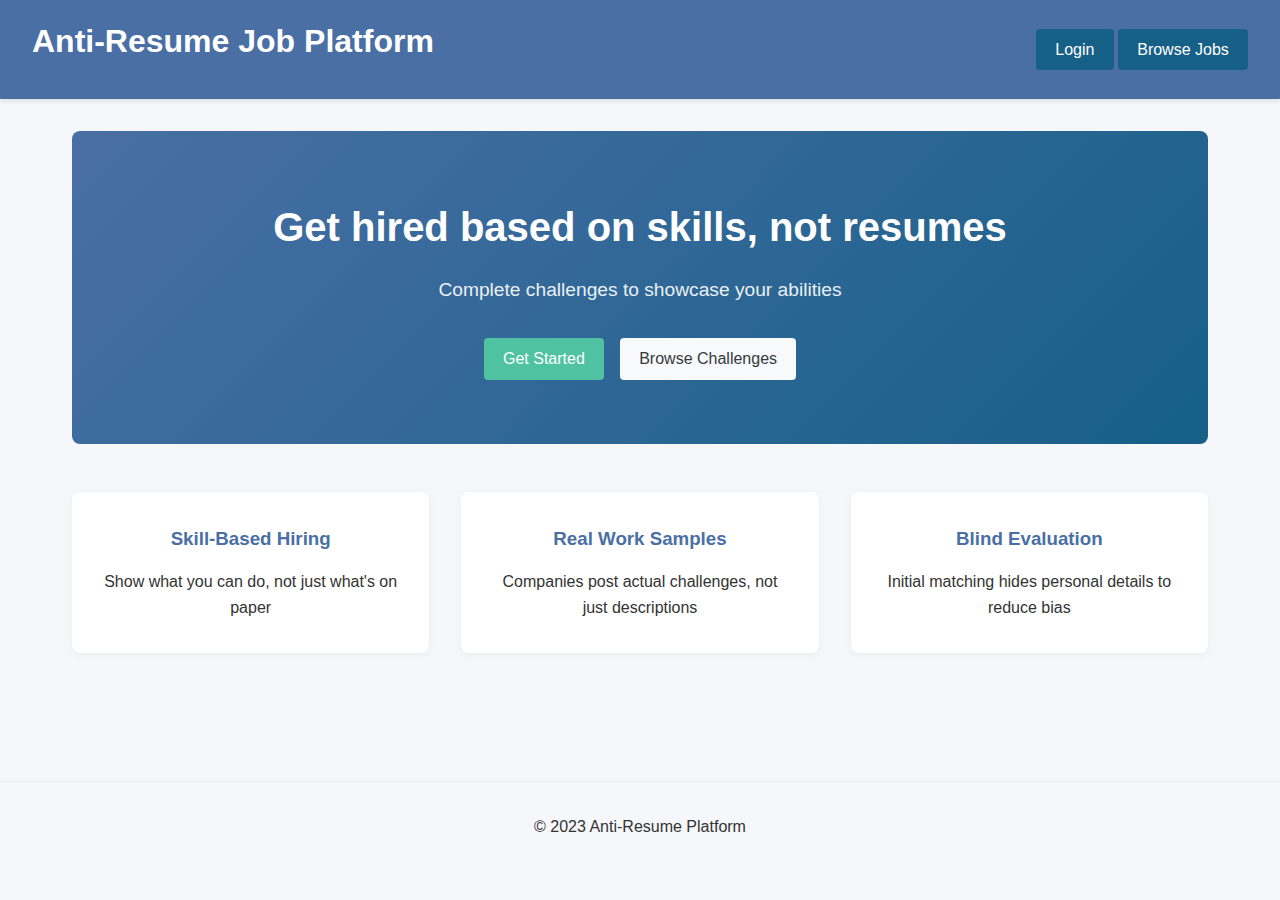
<file: index.html>
<!DOCTYPE html>
<html lang="en">
<head>
    <meta charset="UTF-8">
    <meta name="viewport" content="width=device-width, initial-scale=1.0">
    <title>Anti-Resume Job Platform</title>
    <link rel="stylesheet" href="style.css">
</head>
<body>
    <header>
        <h1>Anti-Resume Job Platform</h1>
        <nav>
            <a href="login.html" class="btn">Login</a>
            <a href="dashboard.html" class="btn">Browse Jobs</a>
        </nav>
    </header>
    
    <main>
        <section class="hero">
            <h2>Get hired based on skills, not resumes</h2>
            <p>Complete challenges to showcase your abilities</p>
            <div class="cta-buttons">
                <a href="login.html" class="btn primary">Get Started</a>
                <a href="dashboard.html" class="btn secondary">Browse Challenges</a>
            </div>
        </section>
        
        <section class="features">
            <div class="feature-card">
                <h3>Skill-Based Hiring</h3>
                <p>Show what you can do, not just what's on paper</p>
            </div>
            <div class="feature-card">
                <h3>Real Work Samples</h3>
                <p>Companies post actual challenges, not just descriptions</p>
            </div>
            <div class="feature-card">
                <h3>Blind Evaluation</h3>
                <p>Initial matching hides personal details to reduce bias</p>
            </div>
        </section>
    </main>

    <footer>
        <p>© 2023 Anti-Resume Platform</p>
    </footer>

    <script src="storage.js"></script>
</body>
</html>
</file>
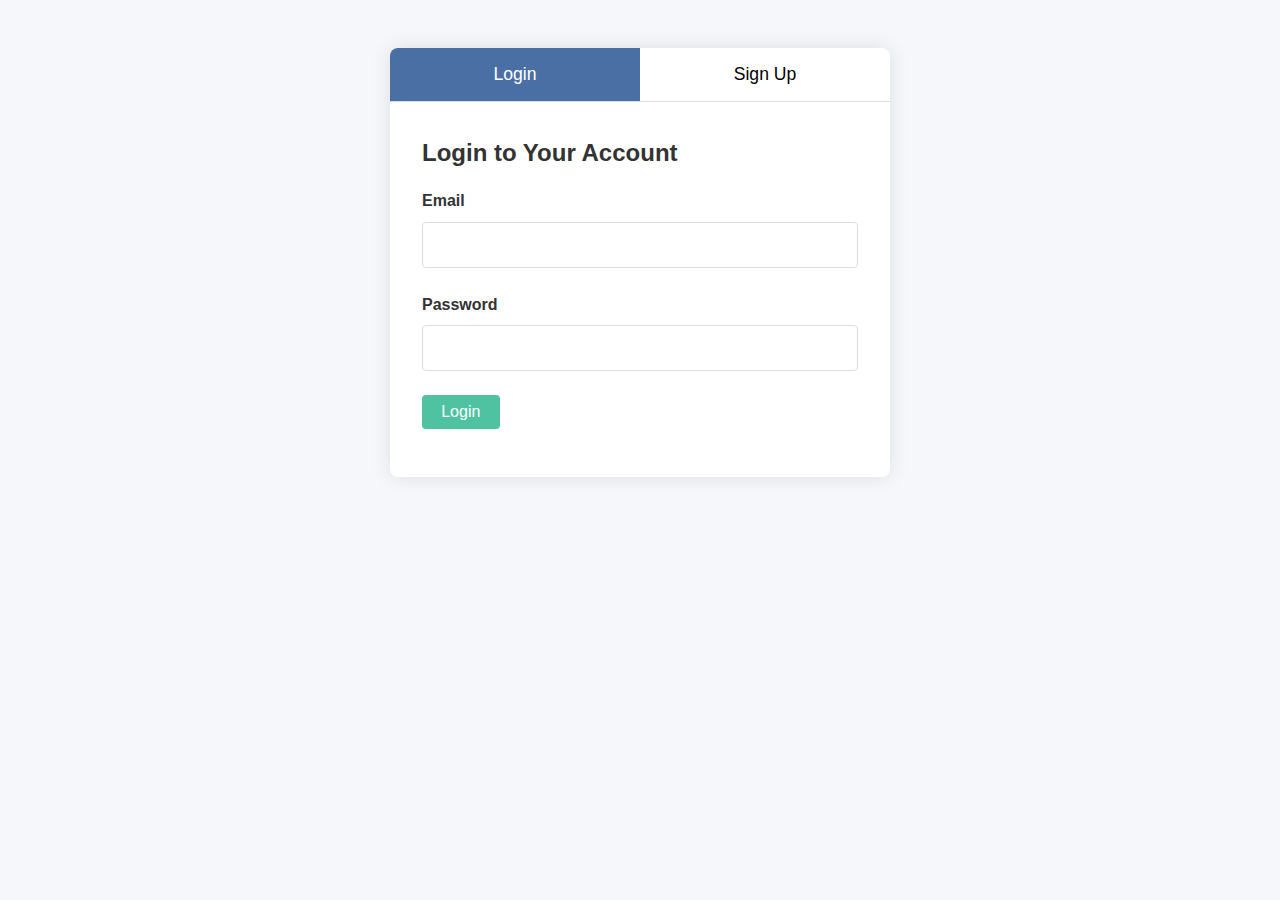
<file: dashboard.html>
<!DOCTYPE html>
<html lang="en">
<head>
    <meta charset="UTF-8">
    <meta name="viewport" content="width=device-width, initial-scale=1.0">
    <title>Dashboard - Anti-Resume</title>
    <link rel="stylesheet" href="style.css">
</head>
<body>
    <header>
        <h1>Welcome, <span id="userName"></span></h1>
        <nav>
            <button id="logoutBtn" class="btn">Logout</button>
            <a href="post-job.html" id="postJobBtn" class="btn primary">Post a Challenge</a>
            <a href="profile.html" class="btn">My Profile</a>
        </nav>
    </header>

    <main>
        <section class="filter-section">
            <h2>Available Challenges</h2>
            <div class="filters">
                <select id="skillFilter">
                    <option value="">All Skills</option>
                    <option value="HTML">HTML</option>
                    <option value="CSS">CSS</option>
                    <option value="JavaScript">JavaScript</option>
                    <option value="Node.js">Node.js</option>
                    <option value="API Design">API Design</option>
                    <option value="UI Design">UI Design</option>
                </select>
                <select id="difficultyFilter">
                    <option value="">Any Difficulty</option>
                    <option value="easy">Easy</option>
                    <option value="medium">Medium</option>
                    <option value="hard">Hard</option>
                </select>
            </div>
        </section>
        
        <div id="jobListings" class="job-listings">
            <!-- Jobs will be loaded here by JavaScript -->
        </div>

        <section class="hardcoded-challenges">
            <h3>Featured Challenges</h3>
            <div class="job-listings">
                <!-- Hardcoded challenges will appear here -->
            </div>
        </section>
    </main>

    <script src="storage.js"></script>
    <script src="auth.js"></script>
    <script src="jobs.js"></script>
    
    <script>
        // Handle challenge button clicks
        document.addEventListener('click', function(e) {
            if (e.target.classList.contains('start-challenge-btn')) {
                const challengeId = e.target.dataset.challengeId;
                window.location.href = `challenge.html?id=${challengeId}`;
            }
        });
    </script>
</body>
</html>
</file>
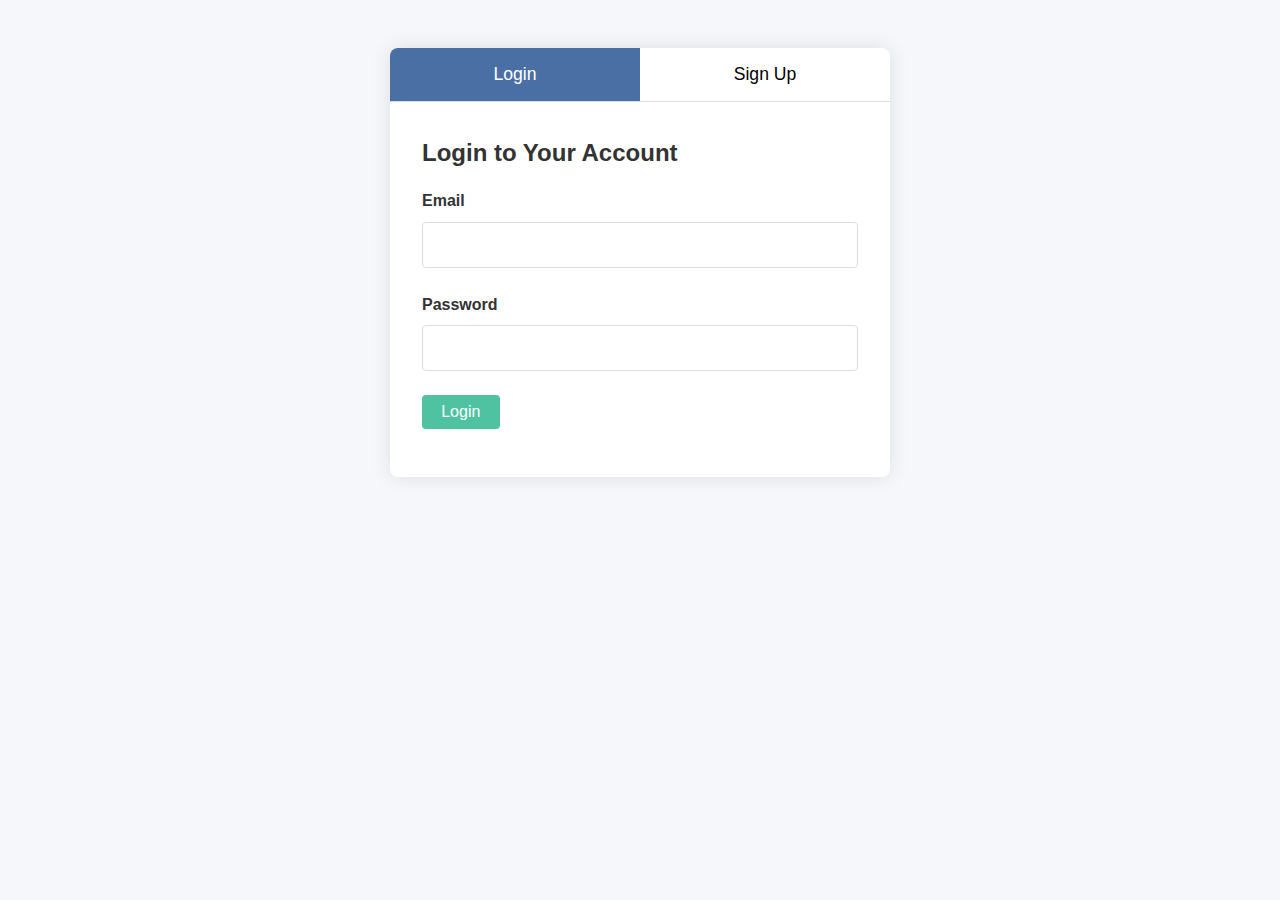
<file: login.html>
<!DOCTYPE html>
<html lang="en">
<head>
    <meta charset="UTF-8">
    <meta name="viewport" content="width=device-width, initial-scale=1.0">
    <title>Login - Anti-Resume</title>
    <link rel="stylesheet" href="style.css">
</head>
<body>
    <div class="auth-container">
        <div class="auth-tabs">
            <button class="tab-btn active" data-tab="login">Login</button>
            <button class="tab-btn" data-tab="signup">Sign Up</button>
        </div>
        
        <div id="login" class="auth-form active">
            <h2>Login to Your Account</h2>
            <form id="loginForm">
                <div class="form-group">
                    <label for="loginEmail">Email</label>
                    <input type="email" id="loginEmail" required>
                </div>
                <div class="form-group">
                    <label for="loginPassword">Password</label>
                    <input type="password" id="loginPassword" required>
                </div>
                <button type="submit" class="btn primary">Login</button>
            </form>
            <p id="loginError" class="error-message"></p>
        </div>
        
        <div id="signup" class="auth-form">
            <h2>Create New Account</h2>
            <form id="signupForm">
                <div class="form-group">
                    <label for="signupName">Full Name</label>
                    <input type="text" id="signupName" required>
                </div>
                <div class="form-group">
                    <label for="signupEmail">Email</label>
                    <input type="email" id="signupEmail" required>
                </div>
                <div class="form-group">
                    <label for="signupPassword">Password</label>
                    <input type="password" id="signupPassword" required>
                </div>
                <div class="form-group">
                    <label for="userType">I am a:</label>
                    <select id="userType" required>
                        <option value="candidate">Job Seeker</option>
                        <option value="employer">Employer</option>
                    </select>
                </div>
                <button type="submit" class="btn primary">Sign Up</button>
            </form>
            <p id="signupError" class="error-message"></p>
        </div>
    </div>

    <script src="storage.js"></script>
    <script src="auth.js"></script>
</body>
</html>
</file>
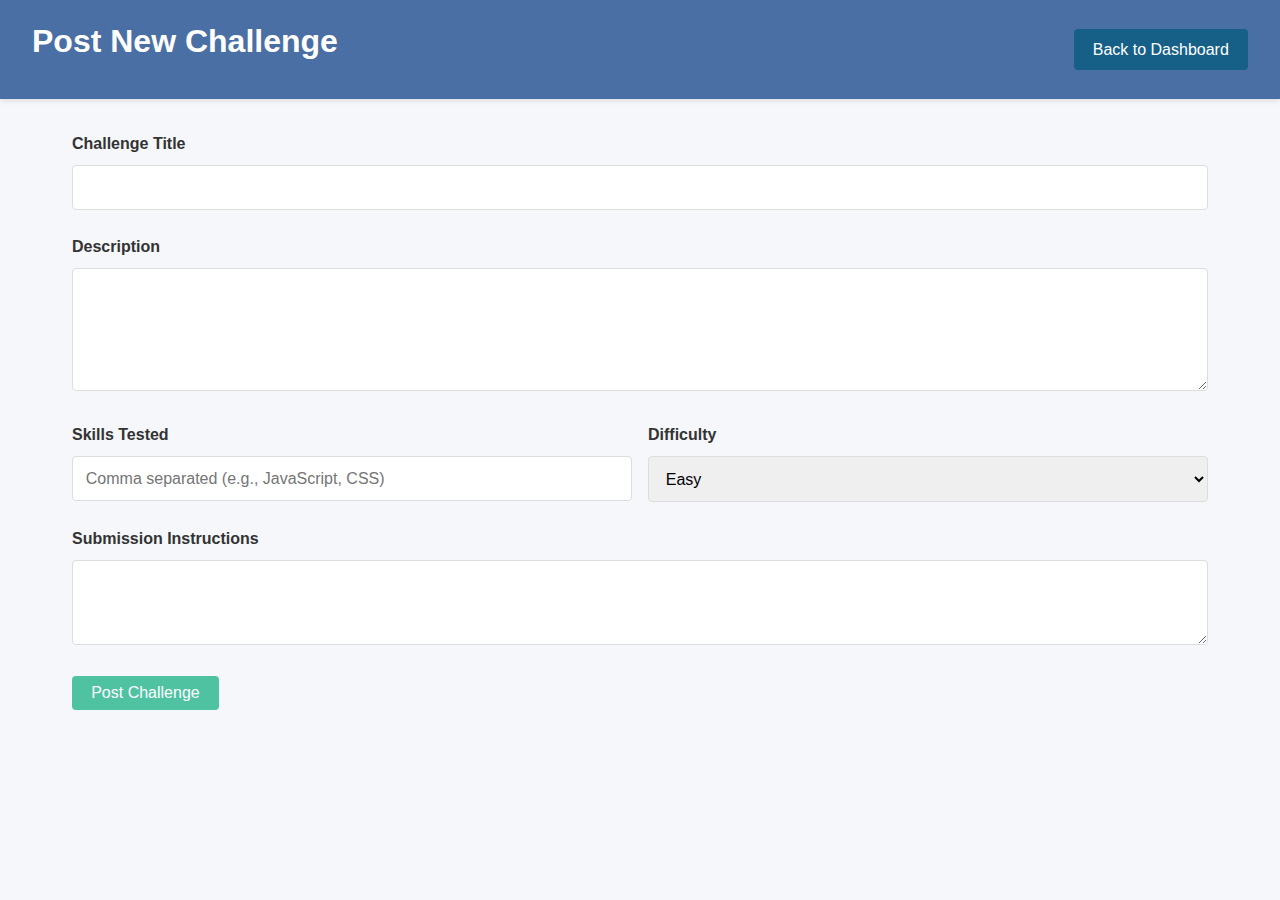
<file: post-job.html>
<!DOCTYPE html>
<html lang="en">
<head>
    <meta charset="UTF-8">
    <meta name="viewport" content="width=device-width, initial-scale=1.0">
    <title>Post Challenge - Anti-Resume</title>
    <link rel="stylesheet" href="style.css">
</head>
<body>
    <header>
        <h1>Post New Challenge</h1>
        <nav>
            <a href="dashboard.html" class="btn">Back to Dashboard</a>
        </nav>
    </header>

    <main>
        <form id="postJobForm" class="job-form">
            <div class="form-group">
                <label for="jobTitle">Challenge Title</label>
                <input type="text" id="jobTitle" required>
            </div>
            
            <div class="form-group">
                <label for="jobDescription">Description</label>
                <textarea id="jobDescription" rows="5" required></textarea>
            </div>
            
            <div class="form-row">
                <div class="form-group">
                    <label for="jobSkills">Skills Tested</label>
                    <input type="text" id="jobSkills" placeholder="Comma separated (e.g., JavaScript, CSS)">
                </div>
                
                <div class="form-group">
                    <label for="jobDifficulty">Difficulty</label>
                    <select id="jobDifficulty" required>
                        <option value="easy">Easy</option>
                        <option value="medium">Medium</option>
                        <option value="hard">Hard</option>
                    </select>
                </div>
            </div>
            
            <div class="form-group">
                <label for="jobInstructions">Submission Instructions</label>
                <textarea id="jobInstructions" rows="3" required></textarea>
            </div>
            
            <button type="submit" class="btn primary">Post Challenge</button>
        </form>
    </main>

    <script src="storage.js"></script>
    <script src="auth.js"></script>
    <script src="jobs.js"></script>
</body>
</html>
</file>
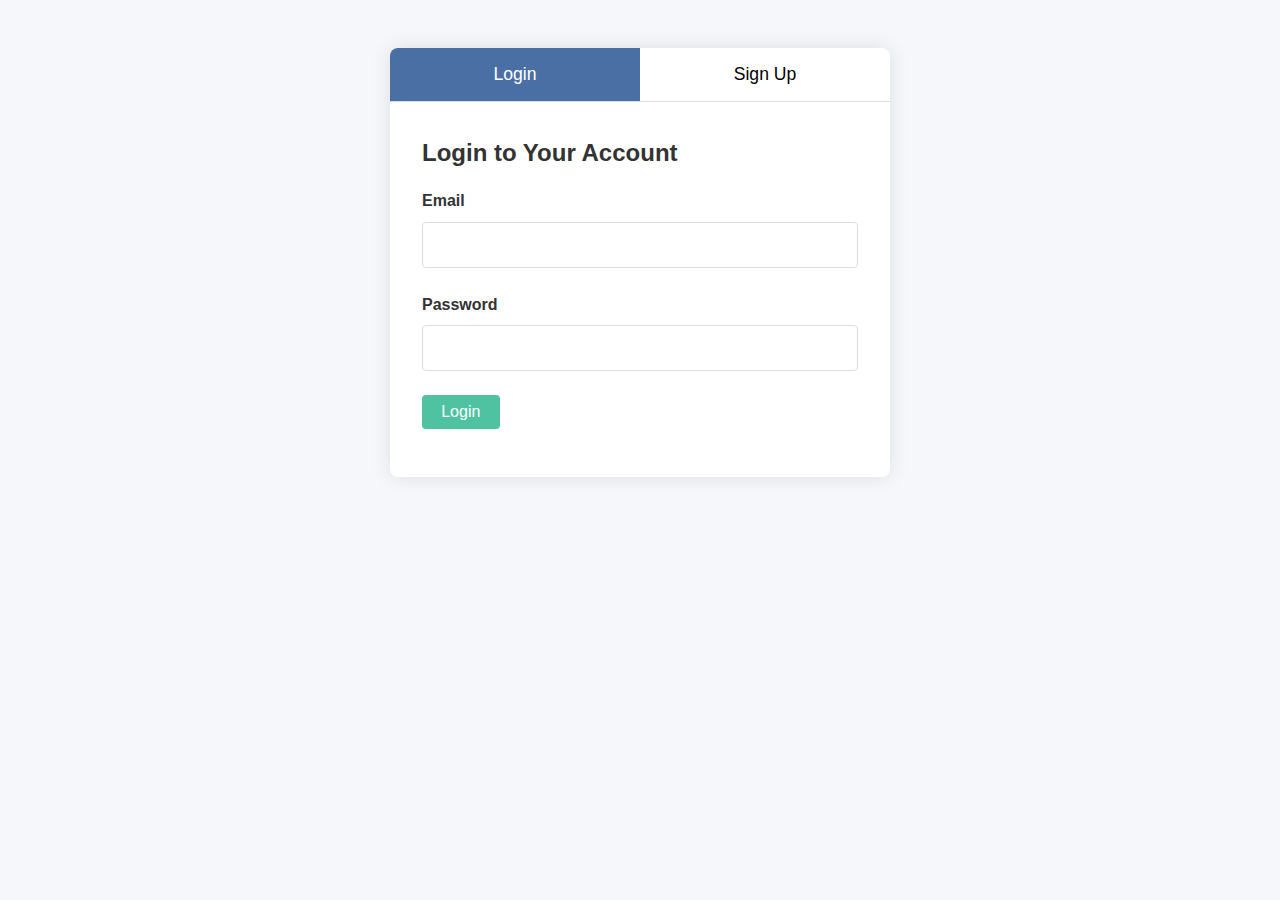
<file: profile.html>
<!DOCTYPE html>
<html lang="en">
<head>
    <meta charset="UTF-8">
    <meta name="viewport" content="width=device-width, initial-scale=1.0">
    <title>Your Profile - Anti-Resume</title>
    <link rel="stylesheet" href="style.css">
</head>
<body>
    <header>
        <h1>Your Profile</h1>
        <nav>
            <a href="dashboard.html" class="btn">Back to Dashboard</a>
        </nav>
    </header>

    <main>
        <div class="profile-container">
            <div class="profile-info">
                <h2 id="profileName"></h2>
                <p id="profileEmail"></p>
                <p id="profileType"></p>
            </div>
            
            <div class="profile-actions">
                <h3>Account Settings</h3>
                <form id="updateProfileForm">
                    <div class="form-group">
                        <label for="updateName">Name</label>
                        <input type="text" id="updateName" required>
                    </div>
                    <div class="form-group">
                        <label for="updatePassword">New Password (leave blank to keep current)</label>
                        <input type="password" id="updatePassword">
                    </div>
                    <button type="submit" class="btn primary">Update Profile</button>
                </form>
            </div>
            
            <div id="userStats" class="user-stats">
                <!-- Filled differently for candidates/employers -->
            </div>
        </div>
    </main>

    <script src="storage.js"></script>
    <script src="auth.js"></script>
    <script src="profile.js"></script>
</body>
</html>
</file>
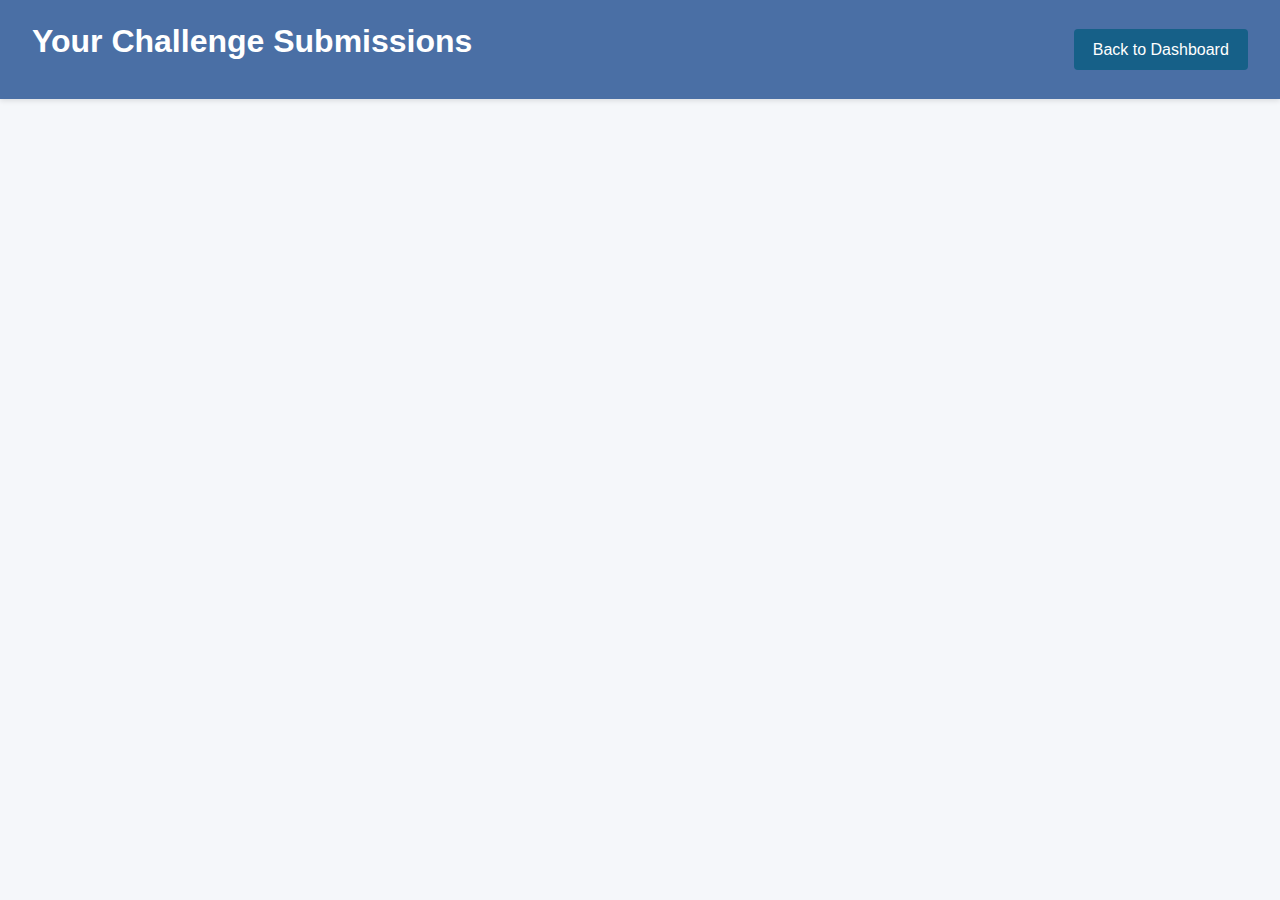
<file: submissions.html>
<!DOCTYPE html>
<html lang="en">
<head>
    <meta charset="UTF-8">
    <meta name="viewport" content="width=device-width, initial-scale=1.0">
    <title>Submissions - Anti-Resume</title>
    <link rel="stylesheet" href="style.css">
</head>
<body>
    <header>
        <h1>Your Challenge Submissions</h1>
        <nav>
            <a href="dashboard.html" class="btn">Back to Dashboard</a>
        </nav>
    </header>

    <main>
        <div id="employerSubmissions" class="submissions-list">
            <!-- Filled by JavaScript -->
        </div>
    </main>

    <script src="auth.js"></script>
    <script src="storage.js"></script>
    <script src="jobs.js"></script>
</body>
</html>
</file>
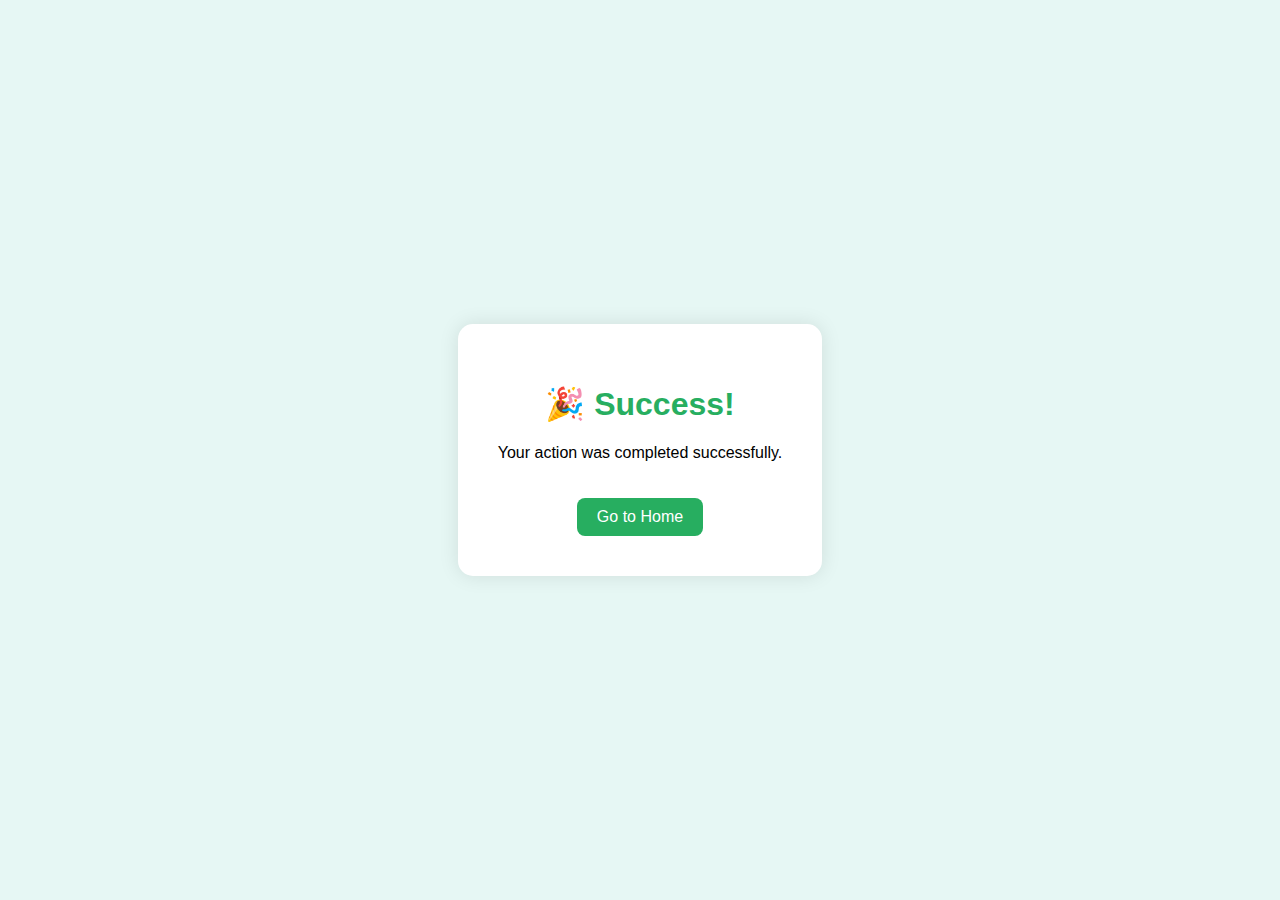
<file: success.html>
<!DOCTYPE html>
<html lang="en">
  <head>
    <meta charset="UTF-8" />
    <meta name="viewport" content="width=device-width, initial-scale=1.0" />
    <title>Success</title>
    <link rel="stylesheet" href="success.css" />
  </head>
  <body>
    <div class="container">
      <h1>🎉 Success!</h1>
      <p>Your action was completed successfully.</p>
      <button onclick="goHome()">Go to Home</button>
    </div>

    <script src="success.js"></script>
  </body>
</html>
</file>
<file: style.css>
/* Global Styles */
:root {
    --primary: #4a6fa5;
    --secondary: #166088;
    --accent: #4fc3a1;
    --light: #f8f9fa;
    --dark: #343a40;
    --danger: #dc3545;
    --success: #28a745;
}

* {
    margin: 0;
    padding: 0;
    box-sizing: border-box;
}

body {
    font-family: 'Segoe UI', Tahoma, Geneva, Verdana, sans-serif;
    line-height: 1.6;
    color: #333;
    background-color: #f5f7fa;
}

header {
    background: var(--primary);
    color: white;
    padding: 1rem 2rem;
    display: flex;
    justify-content: space-between;
    align-items: center;
    box-shadow: 0 2px 5px rgba(0,0,0,0.1);
}

h1, h2, h3 {
    margin-bottom: 1rem;
}

.btn {
    display: inline-block;
    background: var(--secondary);
    color: white;
    padding: 0.5rem 1.2rem;
    text-decoration: none;
    border-radius: 4px;
    border: none;
    cursor: pointer;
    font-size: 1rem;
    transition: all 0.3s ease;
}

.btn:hover {
    background: #0d4b6e;
    transform: translateY(-2px);
}

.btn.primary {
    background: var(--accent);
}

.btn.primary:hover {
    background: #3da98a;
}

.btn.secondary {
    background: var(--light);
    color: var(--dark);
}

main {
    padding: 2rem;
    max-width: 1200px;
    margin: 0 auto;
}

/* Auth Pages */
.auth-container {
    max-width: 500px;
    margin: 3rem auto;
    background: white;
    border-radius: 8px;
    box-shadow: 0 0 20px rgba(0,0,0,0.1);
    overflow: hidden;
}

.auth-tabs {
    display: flex;
    border-bottom: 1px solid #ddd;
}

.tab-btn {
    flex: 1;
    padding: 1rem;
    background: none;
    border: none;
    cursor: pointer;
    font-size: 1.1rem;
    transition: all 0.3s;
}

.tab-btn.active {
    background: var(--primary);
    color: white;
}

.auth-form {
    padding: 2rem;
    display: none;
}

.auth-form.active {
    display: block;
}

.form-group {
    margin-bottom: 1.5rem;
}

.form-group label {
    display: block;
    margin-bottom: 0.5rem;
    font-weight: 600;
}

.form-group input,
.form-group select,
.form-group textarea {
    width: 100%;
    padding: 0.8rem;
    border: 1px solid #ddd;
    border-radius: 4px;
    font-size: 1rem;
}

.form-row {
    display: flex;
    gap: 1rem;
}

.form-row .form-group {
    flex: 1;
}

.error-message {
    color: var(--danger);
    margin-top: 1rem;
    text-align: center;
}

/* Dashboard Styles */
.job-listings {
    display: grid;
    grid-template-columns: repeat(auto-fill, minmax(300px, 1fr));
    gap: 1.5rem;
    margin-top: 2rem;
}

.job-card {
    background: white;
    border-radius: 8px;
    padding: 1.5rem;
    box-shadow: 0 2px 10px rgba(0,0,0,0.05);
    transition: transform 0.3s;
}

.job-card:hover {
    transform: translateY(-5px);
    box-shadow: 0 5px 15px rgba(0,0,0,0.1);
}

.job-card h3 {
    color: var(--primary);
}

.job-meta {
    display: flex;
    justify-content: space-between;
    margin: 0.5rem 0;
    color: #666;
    font-size: 0.9rem;
}

.job-skills {
    margin: 1rem 0;
}

.skill-tag {
    display: inline-block;
    background: #e1f5fe;
    color: #0288d1;
    padding: 0.3rem 0.6rem;
    border-radius: 20px;
    font-size: 0.8rem;
    margin-right: 0.5rem;
    margin-bottom: 0.5rem;
}

/* Hero Section */
.hero {
    text-align: center;
    padding: 4rem 2rem;
    background: linear-gradient(135deg, var(--primary), var(--secondary));
    color: white;
    border-radius: 8px;
    margin-bottom: 3rem;
}

.hero h2 {
    font-size: 2.5rem;
    margin-bottom: 1rem;
}

.hero p {
    font-size: 1.2rem;
    margin-bottom: 2rem;
    opacity: 0.9;
}

.cta-buttons {
    display: flex;
    gap: 1rem;
    justify-content: center;
}

/* Features Section */
.features {
    display: grid;
    grid-template-columns: repeat(auto-fit, minmax(300px, 1fr));
    gap: 2rem;
    margin: 3rem 0;
}

.feature-card {
    background: white;
    padding: 2rem;
    border-radius: 8px;
    box-shadow: 0 2px 10px rgba(0,0,0,0.05);
    text-align: center;
    transition: all 0.3s;
}

.feature-card:hover {
    transform: translateY(-5px);
    box-shadow: 0 5px 15px rgba(0,0,0,0.1);
}

.feature-card h3 {
    color: var(--primary);
}

/* Footer */
footer {
    text-align: center;
    padding: 2rem;
    margin-top: 3rem;
    border-top: 1px solid #eee;
}

/* Responsive */
@media (max-width: 768px) {
    header {
        flex-direction: column;
        text-align: center;
        gap: 1rem;
    }
    
    .form-row {
        flex-direction: column;
    }
    
    .cta-buttons {
        flex-direction: column;
        align-items: center;
    }
}
/* Add to style.css */

/* Challenge Page */
.challenge-container {
    max-width: 800px;
    margin: 0 auto;
}

.challenge-meta {
    display: flex;
    gap: 1rem;
    align-items: center;
    margin: 1rem 0;
}

.difficulty {
    padding: 0.3rem 0.8rem;
    border-radius: 20px;
    font-size: 0.9rem;
    font-weight: bold;
}

.difficulty.easy {
    background: #e8f5e9;
    color: #2e7d32;
}

.difficulty.medium {
    background: #fff8e1;
    color: #ff8f00;
}

.difficulty.hard {
    background: #ffebee;
    color: #c62828;
}

.challenge-description,
.challenge-instructions {
    margin: 2rem 0;
    padding: 1rem;
    background: #f5f5f5;
    border-radius: 5px;
}

.submission-form {
    margin: 3rem 0;
    padding: 2rem;
    background: white;
    border-radius: 8px;
    box-shadow: 0 2px 10px rgba(0,0,0,0.05);
}

/* Submissions */
.submission-card {
    background: white;
    padding: 1.5rem;
    margin: 1rem 0;
    border-radius: 8px;
    box-shadow: 0 2px 5px rgba(0,0,0,0.1);
}

.submission-date {
    color: #666;
    font-size: 0.9rem;
    margin-top: 0.5rem;
}

/* Profile Page */
.profile-container {
    max-width: 800px;
    margin: 0 auto;
}

.profile-info {
    text-align: center;
    margin-bottom: 2rem;
}

.profile-actions {
    background: white;
    padding: 2rem;
    border-radius: 8px;
    box-shadow: 0 2px 10px rgba(0,0,0,0.05);
    margin-bottom: 2rem;
}

.stat-card {
    background: white;
    padding: 1.5rem;
    border-radius: 8px;
    text-align: center;
    box-shadow: 0 2px 5px rgba(0,0,0,0.1);
}

.stat-number {
    font-size: 2.5rem;
    font-weight: bold;
    color: var(--primary);
    display: block;
}

.stat-label {
    color: #666;
    font-size: 0.9rem;
}

.stats-grid {
    display: grid;
    grid-template-columns: repeat(auto-fit, minmax(200px, 1fr));
    gap: 1rem;
}
.hardcoded-challenges {
    margin-top: 3rem;
    padding: 2rem;
    background: #f8f9fa;
    border-radius: 8px;
}

.hardcoded-challenges h3 {
    color: var(--primary);
    margin-bottom: 1.5rem;
    text-align: center;
    font-size: 1.5rem;
}
/* Add to style.css */
.challenge-container {
    max-width: 1000px;
    margin: 0 auto;
    padding: 1rem;
}

.workspace-header {
    display: flex;
    justify-content: space-between;
    align-items: center;
    margin: 2rem 0 1rem;
}

.workspace-tabs {
    display: flex;
    gap: 0.5rem;
}

.workspace-tab {
    display: none;
    padding: 1rem;
    background: white;
    border-radius: 8px;
    min-height: 300px;
}

.workspace-tab.active {
    display: block;
}

.code-editor {
    border: 1px solid #ddd;
    border-radius: 8px;
    overflow: hidden;
}

.editor-toolbar {
    padding: 0.5rem;
    background: #f5f5f5;
    display: flex;
    justify-content: space-between;
}

#codeInput {
    width: 100%;
    height: 300px;
    padding: 1rem;
    font-family: 'Courier New', monospace;
    border: none;
    resize: none;
}

#codePreview {
    width: 100%;
    height: 300px;
    border: 1px solid #ddd;
    border-radius: 8px;
}

.submission-section {
    margin-top: 3rem;
    padding: 2rem;
    background: #f8f9fa;
    border-radius: 8px;
}
</file>
<file: success.css>
body {
  background-color: #e6f7f4;
  font-family: "Segoe UI", sans-serif;
  display: flex;
  justify-content: center;
  align-items: center;
  height: 100vh;
  margin: 0;
}

.container {
  text-align: center;
  background: white;
  padding: 40px;
  border-radius: 15px;
  box-shadow: 0 0 20px rgba(0, 0, 0, 0.1);
}

h1 {
  color: #27ae60;
}

button {
  padding: 10px 20px;
  background-color: #27ae60;
  color: white;
  border: none;
  border-radius: 8px;
  cursor: pointer;
  margin-top: 20px;
  font-size: 16px;
}

button:hover {
  background-color: #1e874c;
}
</file>
